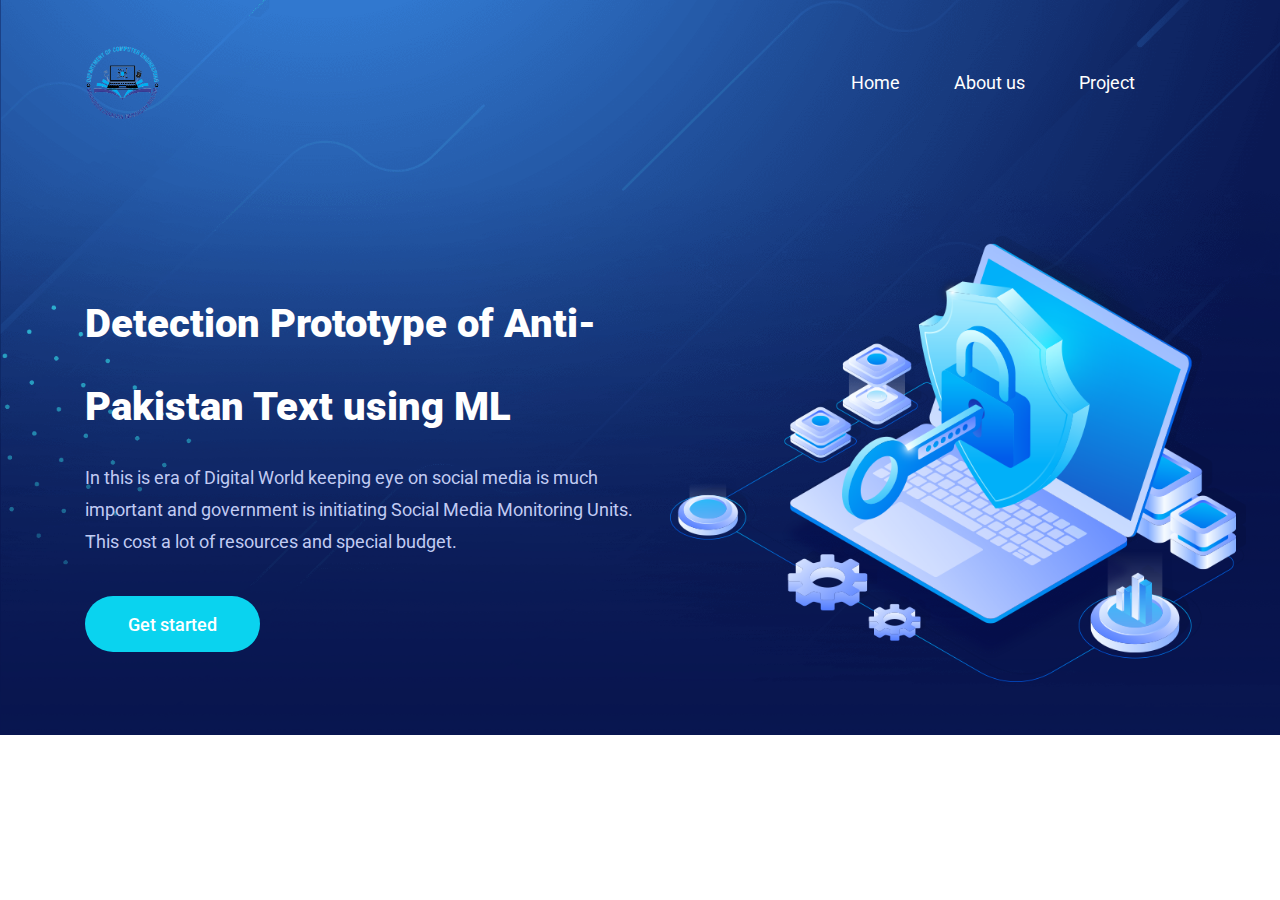
<file: FYP/Detection Prototype of Anti-Pakistan Text using ML FYP/flask app/templates/index.html>
<!DOCTYPE html>
<html lang="zxx">
   <head>
      <meta name="viewport" content="width=device-width, initial-scale=1">
      <meta http-equiv="Content-Type" content="text/html; charset=utf-8"/>
      <link rel="stylesheet" href="../static/assets/css/animate.css">
      <link rel="stylesheet" href="https://pro.fontawesome.com/releases/v5.10.0/css/all.css" integrity="sha384-AYmEC3Yw5cVb3ZcuHtOA93w35dYTsvhLPVnYs9eStHfGJvOvKxVfELGroGkvsg+p" crossorigin="anonymous"/>
      <link rel="stylesheet" href="../static/assets/bootstarp/bootstrap.min.css">
      <link rel="stylesheet" href="../static/assets/css/super-classes.css">
      <link rel="stylesheet" href="../static/assets/css/style.css">
      <link rel="stylesheet" href="../static/assets/css/mobile.css">
      <title>FYP | Home</title>
   </head>
   <body>
      <!---header-and-banner-section-->
      <div class="header-and-banner-con w-100">
         <div class="header-and-banner-inner-con overlay-content">
            <header>
               <!--navbar-start-->
               <div class="container">
                  <div class="header-con">
                     <nav class="navbar navbar-expand-lg navbar-light p-0">
                        <a class="navbar-brand p-0" href="index.html">
                        <img src="../static/assets/image/logo-img.png" height="75px" width="75px" alt="logo-img" class="img-fluid">
                        </a>
                        <button class="navbar-toggler p-0 collapsed" type="button" data-toggle="collapse" data-target="#navbarSupportedContent" aria-controls="navbarSupportedContent" aria-expanded="false" aria-label="Toggle navigation">
                        <span class="navbar-toggler-icon"></span>
                        <span class="navbar-toggler-icon"></span>
                        <span class="navbar-toggler-icon"></span>
                        </button>
                        <div class="collapse navbar-collapse justify-content-end" id="navbarSupportedContent">
                           <ul class="navbar-nav">
                              <li class="nav-item active">
                                 <a class="nav-link text-white p-0" href="/">Home<span class="sr-only">(current)</span></a>
                              </li>
                              <li class="nav-item">
                                 <a class="nav-link text-white p-0" href="/about">About us</a>
                              </li>
                              <li class="nav-item">
                                 <a class="nav-link text-white p-0" href="/svm"> Project </a>
                              </li>
                           </ul>
                        </div>
                     </nav>
                  </div>
               </div>
               <!--navbar-end-->
            </header>
            <section class="banner-main-con">
               <div class="container">
                  <!--banner-start-->
                  <div class="banner-con">
                     <div class="row">
                        <div class="col-lg-7 col-md-7 col-sm-12 d-flex justify-content-center flex-column banner-main-left-con">
                           <div class="banner-left-con wow slideInLeft">
                              <div class="banner-heading">
                                 <h1 style="font-size: 40px;">Detection Prototype of
                                     Anti-Pakistan Text using ML
                                 </h1>
                              </div>
                              <div class="banner-content">
                                 <p class="col-lg-11 pl-0 pr-0">In this is era of Digital World keeping eye on social media is much important and government is initiating Social Media Monitoring Units. This cost a lot of resources and special budget.
                                 </p>
                              </div>
                              <div class="banner-btn">
                                 <a href="/svm" class="contact-btn">Get started</a>
                              </div>
                           </div>
                        </div>
                        <div class="col-lg-5 col-md-5 col-sm-12">
                           <div class="banner-right-con wow slideInRight">
                              <figure  class="mb-0">
                                 <img src="../static/assets/image/banner-right-img.png" alt="banner-right-img">
                              </figure>
                           </div>
                        </div>
                     </div>
                  </div>
                  <!--banner-end-->
               </div>
            </section>
         </div>
      </div>


      <!-- weight-footer-section -->
      <script src="../static/assets/js/wow.js"></script>
      <script>
         new WOW().init();
      </script>
      <script src="../static/assets/js/jquery-3.6.0.min.js"> </script>
      <script src="../static/assets/js/popper.min.js"> </script>
      <script src="../static/assets/js/bootstrap.min.js"> </script>
      <script src="../static/assets/js/custom-script.js"> </script>
   </body>
</html>
</file>
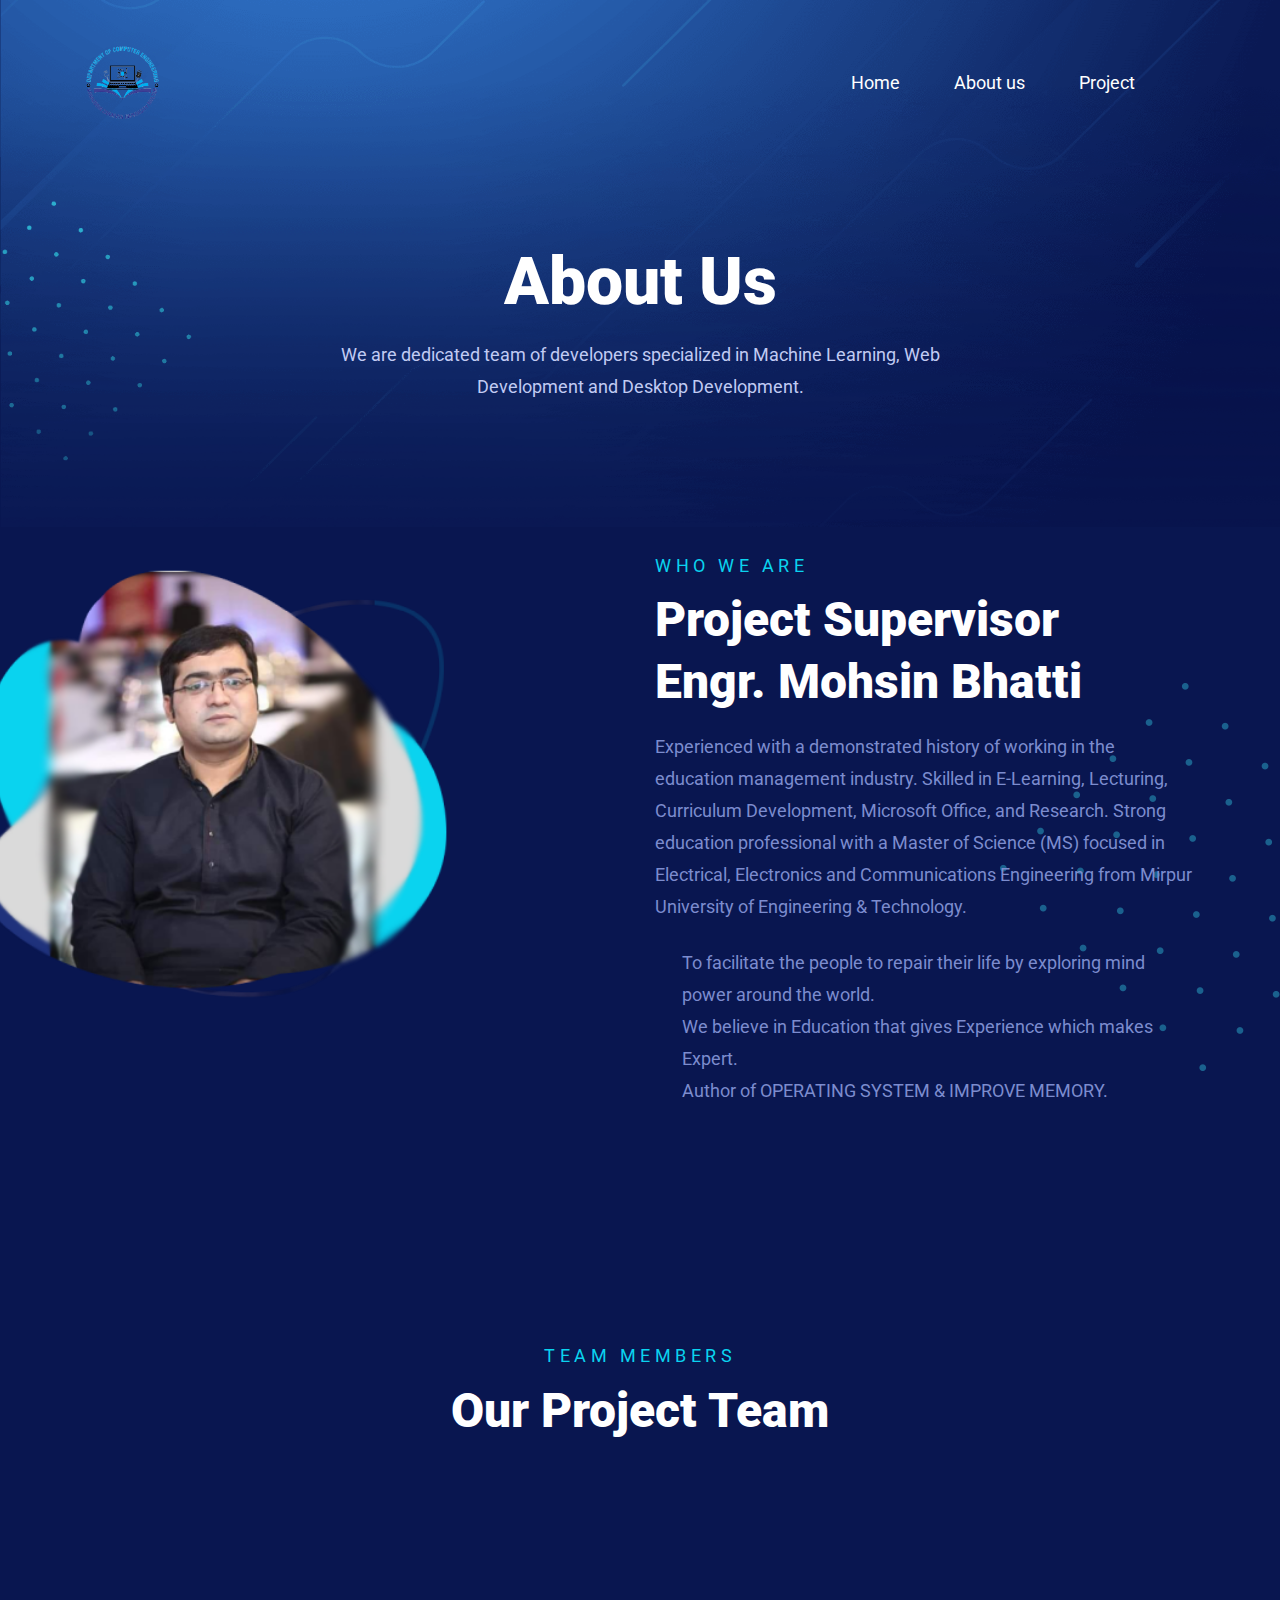
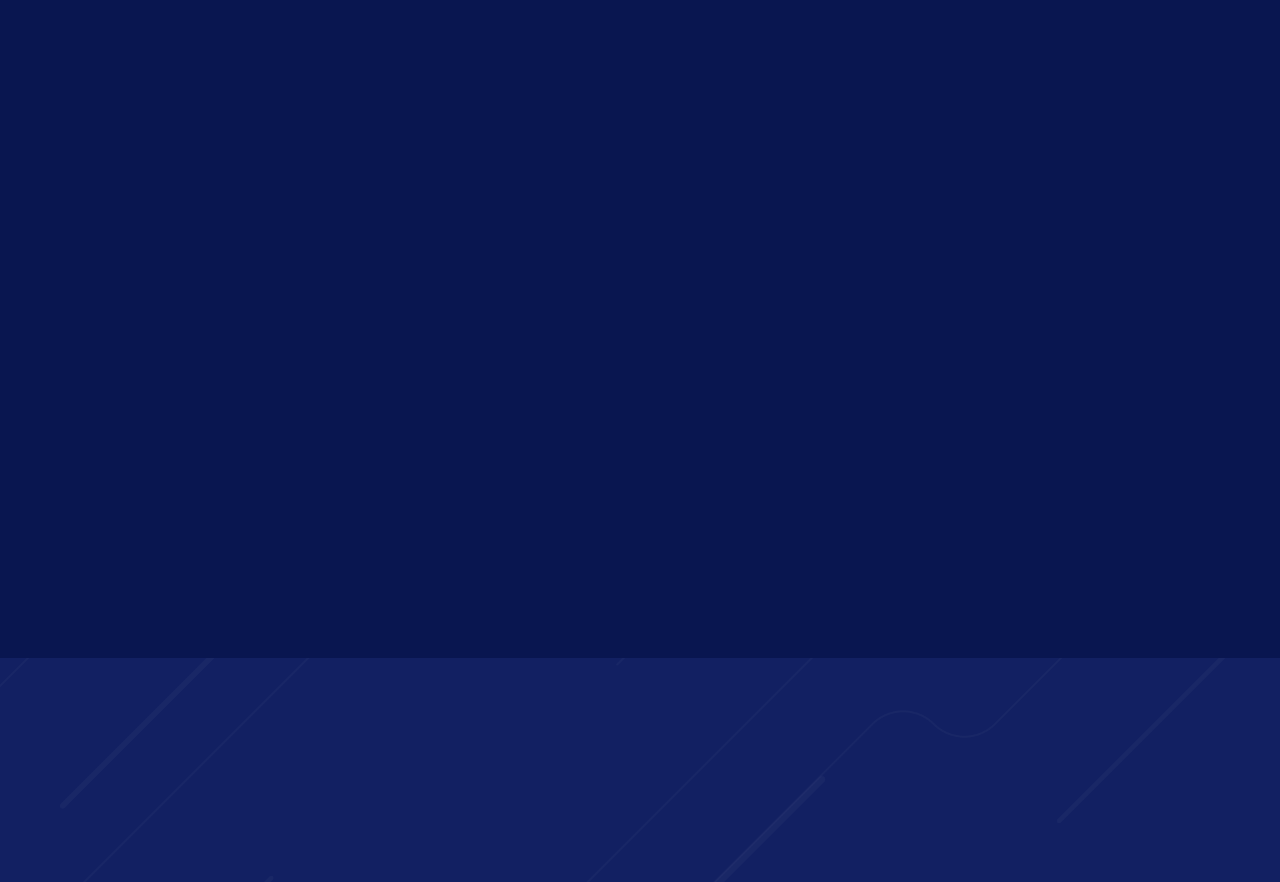
<file: FYP/Detection Prototype of Anti-Pakistan Text using ML FYP/flask app/templates/about.html>
<!DOCTYPE html>
<html lang="zxx">
   <head>
      <meta name="viewport" content="width=device-width, initial-scale=1">
      <meta http-equiv="Content-Type" content="text/html; charset=utf-8"/>
      <link rel="stylesheet" href="../static/assets/css/animate.css">
      <link rel="stylesheet" href="https://pro.fontawesome.com/releases/v5.10.0/css/all.css" integrity="sha384-AYmEC3Yw5cVb3ZcuHtOA93w35dYTsvhLPVnYs9eStHfGJvOvKxVfELGroGkvsg+p" crossorigin="anonymous"/>
      <link rel="stylesheet" href="../static/assets/bootstarp/bootstrap.min.css">
      <link rel="stylesheet" href="../static/assets/css/super-classes.css">
      <link rel="stylesheet" href="../static/assets/css/style.css">
      <link rel="stylesheet" href="../static/assets/css/mobile.css">
      <title>cyber chip | About-us</title>
   </head>
   <body>
      <!---header-and-banner-section-->
      <div class="header-and-banner-con w-100">
         <div class="header-and-banner-inner-con overlay-content">
            <!--navbar-start-->
            <header>
               <div class="container">
                  <div class="header-con">
                     <nav class="navbar navbar-expand-lg navbar-light p-0">
                        <a class="navbar-brand p-0" href="index.html">
                        <img src="../static/assets/image/logo-img.png" width="75px" height="75px" alt="logo-img" class="img-fluid">
                        </a>
                        <button class="navbar-toggler p-0 collapsed" type="button" data-toggle="collapse" data-target="#navbarSupportedContent" aria-controls="navbarSupportedContent" aria-expanded="false" aria-label="Toggle navigation">
                        <span class="navbar-toggler-icon"></span>
                        <span class="navbar-toggler-icon"></span>
                        <span class="navbar-toggler-icon"></span>
                        </button>
                        <div class="collapse navbar-collapse justify-content-end" id="navbarSupportedContent">
                           <ul class="navbar-nav">
                              <li class="nav-item active">
                                 <a class="nav-link text-white p-0" href="/">Home<span class="sr-only">(current)</span></a>
                              </li>
                              <li class="nav-item">
                                 <a class="nav-link text-white p-0" href="/about">About us</a>
                              </li>
                              <li class="nav-item">
                                 <a class="nav-link text-white p-0" href="/svm"> Project </a>
                              </li>
                           </ul>
                        </div>
                     </nav>
                  </div>
               </div>
            </header>
            <!--navbar-end-->
            <!--banner-start-->
            <section class="banner-main-con about-page-main-banner-con">
               <div class="container">
                  <div class="banner-con about-page-banner-con text-center">
                     <div class="row wow slideInLeft">
                        <div class="col-lg-12">
                           <div class="about-page-banner-title">
                              <h1>About Us</h1>
                              <p class="mb-0">We are dedicated team of developers specialized in Machine Learning, Web Development and Desktop Development.
                              </p>
                           </div>
                        </div>
                     </div>
                  </div>
               </div>
            </section>
            <!--banner-end-->
           
         </div>
      </div>
      <!---header-and-banner-section-->
      <!---information-section-->
      <section>
         <div class="informationmain-con dots-left-img information-about-page-con w-100 pt-0">
            <div class="container overlay-content">
               <div class="row">
                  <div class="col-lg-6 col-md-6 col-sm-12 informationmain-left-con wow slideInLeft">
                     <div class="informationmainleft-sec-img">
                        <figure class="mb-0">
                         <a href=" https://mindworkshop.pk" target="_blank">  <img src="../static/assets/image/informationmain-about-page-left-sec-img.png" alt="informationmain-about-page-left-sec-img"></a>
                        </figure>
                     </div>
                  </div>
                  <div class="col-lg-6 col-md-6 col-sm-12 informationmain-right-con wow slideInRight">
                     <div class="informationmain-right-heading">
                        <h5>Who we are</h5>
                        <h2>Project Supervisor<br>
                            Engr. Mohsin Bhatti
                        </h2>
                     </div>
                     <div class="informationmain-right-content">
                        <p>Experienced with a demonstrated history of working in the education management industry. Skilled in E-Learning, Lecturing, Curriculum Development, Microsoft Office, and Research.
                            Strong education professional with a Master of Science (MS) focused in Electrical, Electronics and Communications Engineering from Mirpur University of Engineering & Technology.
                        </p>
                        <ul class="mb-0 list">
                           <li><i class="fas fa-check-circle"></i>To facilitate the people to repair their life by exploring mind power around the world.</li>
                           <li><i class="fas fa-check-circle"></i>We believe in Education that gives Experience which makes Expert.</li>
                           <li><i class="fas fa-check-circle"></i>Author of OPERATING SYSTEM & IMPROVE MEMORY.</li>
                        </ul>
                     </div>
                  </div>
               </div>
            </div>
         </div>
      </section>
      <!---information-section-->

      <!-- blog-post-section -->
      <section>
         <div class="blog-post-con about-page-blog-post-con">
         
               <div class="blog-post-heading text-center">
                  <h5>Team Members</h5>
                  <h2>Our Project Team</h2>
               </div>
               <div class="row text-lg-left text-md-left text-center">
                  <div class="col-lg-4 col-md-4 col-12 mb-lg-0 mb-md-0  mb-4 wow fadeInDown">
                     <div class="blog-post-item about-page-blog-post-item">
                        <div class="blog-post-item-img">
                           <a href="team-detail.html">
                              <figure class="mb-0">
                                 <img src="../static/assets/image/about-page-post-img1.jpg" alt="about-page-post-img" class="img-fluid">
                              </figure>
                           </a>
                        </div>
                        <div class="blog-post-item-title text-left">
                           <a href="team-detail.html">
                              <h4 class="mb-3">Muhammad Ahsan</h4>
                              <h6 >ML Developer</h6>
                           </a>
                           <ul class="list-unstyled mb-0">
                              <li class="d-inline-block"><a href="https://www.facebook.com/"><i class="fab fa-facebook-f text-white"></i></a></li>
                              <li class="d-inline-block"><a href="https://twitter.com/?lang=en"><i class="fab fa-twitter text-white"></i></a></li>
                              <li class="d-inline-block"><a href="https://www.instagram.com/"><i class="fab fa-instagram text-white"></i></a></li>
                           </ul>
                        </div>
                     </div>
                  </div>
                  <div class="col-lg-4 col-md-4 col-12 mb-lg-0 mb-md-0  mb-4 wow fadeInDown">
                     <div class="blog-post-item about-page-blog-post-item">
                        <div class="blog-post-item-img">
                           <a href="team-detail.html">
                              <figure class="mb-0">
                               <a href="https://www.linkedin.com/in/abubakar-nazir-1503a6172/" target="_blank"> <img src="../static/assets/image/about-page-post-img2.jpeg" alt="about-page-post-img" class="img-fluid"></a>
                              </figure>
                           </a>
                        </div>
                        <div class="blog-post-item-title text-left">
                           <a href="team-detail.html">
                              <h4 class="mb-3">Hafiz M Abubakar Nazir</h4>
                              <h6>Web Developer</h6>
                           </a>
                           <ul class="list-unstyled mb-0">
                              <li class="d-inline-block"><a href="https://www.facebook.com/"><i class="fab fa-facebook-f text-white"></i></a></li>
                              <li class="d-inline-block"><a href="https://twitter.com/?lang=en"><i class="fab fa-twitter text-white"></i></a></li>
                              <li class="d-inline-block"><a href="https://www.instagram.com/"><i class="fab fa-instagram text-white"></i></a></li>
                           </ul>
                        </div>
                     </div>
                  </div>
                  <div class="col-lg-4 col-md-4 col-12 wow fadeInDown">
                     <div class="blog-post-item about-page-blog-post-item">
                        <div class="blog-post-item-img">
                           <a href="team-detail.html">
                              <figure class="mb-0">
                                 <img src="../static/assets/image/about-page-post-img3.jpeg" alt="about-page-post-img" class="img-fluid">
                              </figure>
                           </a>
                        </div>
                        <div class="blog-post-item-title text-left">
                           <a href="team-detail.html">
                              <h4 class="mb-3">Afaq Iqbal</h4>
                              <h6>Desktop Developer</h6>
                           </a>
                           <ul class="list-unstyled mb-0">
                              <li class="d-inline-block"><a href="https://www.facebook.com/"><i class="fab fa-facebook-f text-white"></i></a></li>
                              <li class="d-inline-block"><a href="https://twitter.com/?lang=en"><i class="fab fa-twitter text-white"></i></a></li>
                              <li class="d-inline-block"><a href="https://www.instagram.com/"><i class="fab fa-instagram text-white"></i></a></li>
                           </ul>
                        </div>
                     </div>
                  </div>
               </div>
            </div>
         </div>
      </section>
      <!-- blog-post-section -->
      <!-- weight-footer-section -->
      <section>
         <div class="weight-footer-main-con bg-overly-img">
            <div class="container overlay-content">
               <div class="weight-footer-item-con">
               </div>
         </div>
      </section>
      <!-- weight-footer-section -->
      <script src="../static/assets/js/wow.js"></script>
      <script>
         new WOW().init();
      </script>
      <script src="../static/assets/js/jquery-3.6.0.min.js"> </script>
      <script src="../static/assets/js/popper.min.js"> </script>
      <script src="../static/assets/js/bootstrap.min.js"> </script>
      <script src="../static/assets/js/custom-script.js"> </script>
   </body>
</html>
</file>
<file: FYP/Detection Prototype of Anti-Pakistan Text using ML FYP/flask app/static/assets/css/super-classes.css>
h1{
    font-size: 66px;
    color: var(--primary--color);
    line-height: 83px;
    font-weight: 900;
}
p{
    font-size: 18px;
    line-height: 32px;
    color: var(--text-color);
}
h2{
    font-size: 48px;
    line-height: 48px;
    font-weight: 900;
    color: var(--primary--color);
}
h5{
    font-size: 18px;
    line-height: 18px;
    color: var(--accent);
    text-transform: uppercase;
    font-weight: normal;
    margin-bottom: 24px;
    letter-spacing: 4.5px;
}
.contact-btn{
    padding: 15px 43px 14px 43px;
    background-color: var(--accent);
    font-size: 18px;
    font-weight: 500;
    border-radius: 29px;
    color: var(--primary--color);
    display: inline-block;
}
.contact-btn:hover{
    background:none;
    color: var(--primary--color);
    box-shadow: 0 0 0 1px inset var(--accent);
}
.overlay-content{
    position: relative;
    z-index: 1;
}
.dots-left-img, .dots-right-img {
    position: relative;
}
.dots-left-img::after{
    content: "";
    background: url(../image/dots-img.png) no-repeat center right;
    position: absolute;
    width: 100%;
    height: 100%;
    top: 0;
    right: 0;
}
.dots-right-img::before {
    content: "";
    background: url(../image/service-dots-img.png) no-repeat left center;
    width: 100%;
    height: 100%;
    position: absolute;
    top: 0;
    left: 0;
}
.bg-overly-img{
    position: relative;
}
.bg-overly-img:after{
    content: "";
    background:url(../image/overly-img.png) no-repeat center;
    background-size: cover;
    position: absolute;
    width: 100%;
    height: 100%;
    top: 0;
}
.list li i{
    position: absolute;
    left: -28px;
    color: var(--secondary--color);
    top: 7px;
}
</file>
<file: FYP/Detection Prototype of Anti-Pakistan Text using ML FYP/flask app/static/assets/css/style.css>
/*------------------------------------------------------------------
[Master Stylesheet]

Project:    cyber jet
first change:    05/01/2022
-------------------------------------------------------------------*/
/*------------------------------------------------------------------
[Table of contents]

1. Body
2. Header / #header
3. Navigation / #navbar
4. banner section / #banner
5. slider section / #slider
6. information section / #information
7. Effective section / #Effective 
8. Cyber Security section/ #Cyber Security
9. service section / #service
10. Pricing section / #Pricing
11. blog section / #blog
12. get start section / #get start
13. tabs section  / #tabs-section
14. Pricing page css / #Pricing page
15. contact page css / #contact page
16. team page css / #team page css
17. form section / #form
18. weight footer section / #weight footer
19. footer section / #footer
-------------------------------------------------------------------*/
/*------------------------------------------------------------------
# [Color codes]

# primary color: #ffffff
# secondary color: ##0ad3ef
# text color: #7c8cce
# accent: #0ad3ef
# blue color:#091650
# light blue color :#122062
# */
/*------------------------------------------------------------------
[Typography]

Body copy:     'Roboto', sans-serif;

-------------------------------------------------------------------*/
@import url('https://fonts.googleapis.com/css2?family=Roboto:wght@400;500;700&display=swap');
@import url('https://fonts.googleapis.com/css2?family=Oswald:wght@500&family=Roboto&display=swap');
@import url('https://fonts.googleapis.com/css2?family=Barlow&family=Oswald:wght@500&family=Roboto&display=swap');
body{
    font-family: 'Roboto', sans-serif;
}
*{
    margin: 0;
    padding: 0;
    box-sizing: border-box;
}
:root{
    --primary--color: #ffffff;
    --secondary--color:#0ad3ef;
    --text-color:#7c8cce;
    --accent:#0ad3ef;
    --blue-color:#091650;
    --light-blue-color:#122062;
  }
/*header-and-banner-sectrion*/
/*navbar-start*/
.nav-item{
    padding: 0 27px;
}
.nav-link{
    font-size: 18px;
    font-weight: 400;
}
.nav-link:hover{
    color: var(--accent) !important;
}
.header-con .form-inline a{
    text-decoration: none;
}
.nav-item:last-child{
    margin-right: 33px;
}
/*navbar-start*/
.header-and-banner-con{
    background-color: var(--blue-color);
    position: relative;
}
.header-and-banner-con::after{
    content: "";
    background: url(../image/banner-overlay-img.png) no-repeat center;
    background-size: cover;
    width: 100%;
    height: 100%;
    position:absolute;
    top: 0;
}
.header-and-banner-con{
    padding-top: 45px;
}
/*banner-section-start*/
.banner-heading h1 {
    margin-bottom: 14px;
}
.banner-right-con{
    position: relative;
    right: 18%;
    top: -8px;
}
.contact-banner-btn:hover{
    box-shadow: 0 0 0 1px inset #2152a1 !important;
}
.banner-content P{
    color: #c1cbf3;
}
.banner-main-con{
    padding-top: 124px;
    padding-bottom: 45px;
    overflow: hidden;
}
.banner-heading h1{
    margin-bottom: 14px;
}
.banner-content p{
    margin-bottom: 38px;
    margin-right: 36px;
}
.banner-btn a{
    text-decoration: none;
}
.contact-banner-btn{
    background: #2152a1;
    margin-left: 12px;
}
.header-con .contact-btn{
    text-decoration: none;
}

/*banner-section-end*/
/*header-and-banner-sectrion*/
/*slider-section*/
.slider-con{
    background:var(--blue-color);
    padding-top: 70px;
    padding-bottom: 93px;
    overflow: hidden;
}
.partner-box{
    background: #16256d;
    padding: 28px 0;
    width: 100%;
    border-radius: 15px;
}
.slider-heading h2{
    margin-bottom: 40px;
}
.partner-box:hover{
    background:var(--accent);
}
.partner-box:hover figure img{
    filter:  brightness(0) invert(1);
    transition: transform 0.5s  ease-in-out;
}
/*slider-section*/
/*information-main-section*/
.informationmain-con{
    background: var(--blue-color);
    padding-top:90px;
    padding-bottom:120px;
    position: relative;
    overflow: hidden;
}
.informationmain-right-con{
    padding-top: 30px;
}
.informationmainleft-sec-img img{
    margin-left: -115px;
}
.informationmain-right-heading h2{
    line-height: 62px;
    margin-bottom: 18px;
}
.informationmain-right-heading h5{
    margin-bottom: 14px;
}
.informationmain-right-content p{
    margin-bottom: 24px;
}
.informationmain-right-content ul li{
    position: relative;
    list-style: none;
    margin-left: 27px;
    font-size: 18px;
    line-height: 32px;
    color: var(--text-color);
}
/*information-main-section*/
/*Effective-section*/
.Effective-con{
    background:#122062 ;
    padding: 120px 0;
    overflow: hidden;
}
.Effective-sec-heading h2{
    padding: 0 100px 0 90px;
    line-height: 56px;
    margin-bottom: 36px;
}
.Effective-sec-item{
    background: #16256e;
    padding:45px 30px 32px 30px;
    border-radius: 15px;
    border: 1px solid transparent;
}
.Effective-sec-item img{
    transition: transform 0.5s  ease-in-out;
}
.Cyber-Security-left-card-con img{
    transition: transform 0.5s  ease-in-out;
}
.Pricing-box-con img{
    transition: transform 0.5s  ease-in-out;
}
.tab-sec-img img{
    transition: transform 0.5s  ease-in-out;
}
#tsum-tabs [id^="tab"] + label img{
    transition: transform 0.5s  ease-in-out;
}
.Effective-sec-item:hover figure img,
.Cyber-Security-left-card-con:hover figure img,
.partner-box:hover figure img,
.Pricing-box-con:hover figure img,
.tab-sec-img img:hover,
#tsum-tabs [id^="tab"]:hover + label img
{
    transform: translateY(-10px);
}
.Effective-sec-item-img figure,
#tsum-tabs label img{
    margin-bottom: 11px;
}
.Effective-sec-item:hover{
    border-color: var(--accent);
}
.Effective-sec-heading h5{
    margin-bottom: 18px;
}
.Effective-sec-item-title h4,
.Effective-sec-item-title span{
    font-size: 19px;
    line-height: 28px;
    color: var(--primary--color);
    padding: 14px 70px 11px 0;
    letter-spacing: 0.5px;
}
.Effective-sec-item-title p{
    line-height: 26px;
}
.Effective-link a{
    text-decoration: none;
    margin-top: 50px;
}
/*Effective-section*/
/*Cyber-Security-section*/
.Cyber-Security-con{
    background: #122062;
    padding: 120px 0;
    overflow: hidden;
}
.Cyber-Security-left-card-con{
    background: #16256e;
    padding: 38px 0 38px 0;
    border-radius: 15px;
    border: 1px solid transparent;
}
.Cyber-Security-left-card-con:hover{
    border-color: var(--accent);
}
.Cyber-Security-left-card-title p{
    line-height: 26px;
}
.Cyber-Security-left-card-title h3{
    font-size: 36px;
    line-height: 28px;
    color: var(--primary--color);
    margin-bottom: 14px;
    font-family: 'Oswald', sans-serif;
}
.Cyber-Security-left-card-img figure{
    margin-bottom: 26px;
}
.Cyber-Security-left-main-con{
    margin-bottom: 28px;
}
/*Cyber-Security-section*/
/*Cyber-Security-right-heading*/
.Cyber-Security-right-heading-con{
    padding-top: 40px;
    padding-left: 8px;
}
.Cyber-Security-right-heading-con h5{
    margin-bottom: 16px;
}
.Cyber-Security-right-heading-con h2{
    line-height: 62px;
    margin-bottom: 18px;
}
.Cyber-Security-right-heading-con p{
    margin-bottom: 40px;
}
.Cyber-Security-right-heading-con a{
    text-decoration: none;
}
/*Cyber-Security-right-heading*/
/*service-main-con*/
.service-main-con {
    position: relative;
    overflow: hidden;
}
.service-main-left-top-con{
    padding-right: 20px;
}
.service-main-left-top-con{
    background: var(--blue-color);
}
.service-main-left-con{
    padding: 120px 0;
}
.service-skill-sttaf-con{
    margin-top: 40px;
}
.service-main-right-con{
    background: url(../image/service-right-bg-img.png) no-repeat center right;
    background-size: cover;
    height: 100%;
}
.service-main-left-con h2{
    line-height: 60px;
    margin-bottom: 20px;
}
.service-main-left-con h5{
    margin-bottom: 16px;
}
.service-main-left-con p{
    margin-bottom: 14px;
}
.service-box-content{
     position: absolute;
    z-index: 1;
    right: 0;
    bottom: 0; 
    background: var(--accent);
    padding: 47px 43px 48px 42px;
    width: 25%;
    border-top-left-radius: 15px;
    color: var(--primary--color);
}
.service-left-con h2{
    line-height: 60px;
    margin-bottom: 20px;
}
.service-box-content figure{
    margin-bottom: 22px;
}
.service-box-content h6{
    font-size: 20px;
    line-height: 20px;
    margin-bottom: 10px;
}
.service-box-content p{
    line-height: 26px;
    color: var(--primary--color);
    margin-bottom: 18px;
}
.service-box-content a{
    text-decoration: none;
    font-size: 18.5px;
    line-height: 18px;
    color: var(--primary--color);
}
.service-box-content a .fas{
    font-size: 14px;
}
.service-left-con h5{
    font-size: 18.5px;
    margin-bottom: 17px;
}
.service-left-con p:nth-child(3){
    margin-bottom: 12px;
}
.service-left-con p:last-child{
    padding-right: 22px;
    margin-bottom: 40px;
}
.service-skill-sttaf-item-title{
    width: 128px;
    height: 128px;
}
.service-skill-sttaf-item-con{
    color: var(--primary--color);
}
.service-skill-sttaf-item-title h4{
    font-size: 36px;
    font-family: 'Oswald', sans-serif;
}
.service-skill-sttaf-item-heading h3{
    font-size: 20px;
    font-weight: 900;
    margin-top: 26px;
}
.service-box-content a:hover{
    color:var(--light-blue-color);
}
.circle-wrap {
    width: 128px;
    height: 128px;
      border:2px solid #26388a;
      border-radius: 50%;
  }

  .circle-wrap .circle .mask,
  .circle-wrap .circle .fill {
      width: 128px;
      height: 128px;
      position: absolute;
      border-radius: 50%;
      top: 0;
  }

  .circle-wrap .circle .mask {
      clip: rect(0px, 150px, 150px, 74px);
  }

  .circle-wrap .circle .mask .fill {
      clip: rect(0px, 75px, 150px, 0px);
      border:2px solid #09d2ee;
  }

  .circle-wrap.firstPercentage .circle .mask.full,
  .circle-wrap.firstPercentage .circle .fill {
      animation: firstPercentage ease-in-out 4s forwards;
  }

  .circle-wrap.secondPercentage .circle .mask.full,
  .circle-wrap.secondPercentage .circle .fill {
      animation: secondPercentage ease-in-out 4s forwards;
  }

  .circle-wrap.thirdPercentage .circle .mask.full,
  .circle-wrap.thirdPercentage .circle .fill {
      animation: thirdPercentage ease-in-out 4s forwards;
  }
  @keyframes firstPercentage {
      0% {
          transform: rotate(0deg);
      }
      100% {
          transform: rotate(160deg);
      }
  }

  @keyframes secondPercentage {
      0% {
          transform: rotate(0deg);
      }
      100% {
          transform: rotate(140deg);
      }
  }

  @keyframes thirdPercentage {
      0% {
          transform: rotate(0deg);
      }
      100% {
          transform: rotate(130deg);
      }
  }

  @keyframes fadeIn {
      0% {
          opacity: 0;
      }
      100% {
          opacity: 1;
      }
  }
.static-txt{
    font-size: 22px;
    top: -5px;
    right: -8px;
    line-height: 22px;
}
.static-txt2{
    font-size: 36px;
    line-height: 28px;
    font-family: 'Oswald', sans-serif;
}
/*service-main-con*/
/*Pricing-con*/
.Pricing-con{
    background:var(--blue-color);
    padding: 120px 0;
    position: relative;
    overflow: hidden;
}
.Pricing-box-con{
    background: #16256e;
    border-radius: 15px;
    padding: 52px 45px 60px 45px;
    border: 1px solid transparent;
}
.Pricing-box-con:hover{
    border-color: var(--accent);
}
.Pricing-title h2{
    margin-bottom: 40px;
}
.Pricing-box-link a{
    padding: 12px 33px 10px 33px;
    text-decoration: none;
}
.Pricing-box-heading h4{
    font-size: 20px;
    line-height: 20px;
    margin-bottom: 20px;
    color: var(--primary--color);
}
.Pricing-box-heading h2{
    margin-bottom: 12px;
    color: var(--accent);
    font-family: 'Oswald', sans-serif;
}
.Pricing-box-img figure{
    margin-bottom: 38px;
    margin-left: 10px;
}
.Pricing-box-heading p{
    margin-bottom: 19px;
    font-size: 16px;
    line-height: 26px;
}
.Pricing-box-list ul{
    margin-bottom: 26px;
}
.Pricing-box-list ul li{
    font-size: 18px;
    line-height: 34px;
    color: #7c8cce;
    position: relative;
    margin-left: 30px;
}
/*Pricing-con*/
/*blog-post-con*/
.blog-post-con{
    background: var(--blue-color);
    padding-bottom: 174px;
    overflow: hidden;
}
.blog-post-heading h5{
    margin-bottom: 22px;
}
.blog-post-heading h2{
    margin-bottom: 39px;
}
.blog-post-item-title a{
    text-decoration: none;
}
.blog-post-item-title a h4{
    font-size: 28px;
    line-height: 39px;
    color: var(--primary--color);
    padding-right: 94px;
}
.blog-post-item-title h6{
    font-size: 16px;
    line-height: 26px;
    color: #c4c3c3;
    margin-bottom: 11px;
}
.blog-post-item-title-link{
    font-size: 18px;
    color: var(--primary--color);
}
.blog-post-item-title-link:hover{
    color: var(--accent);
}
.blog-post-item-img{
    position: relative;
}
.blog-post-item-title{
    position: absolute;
    bottom: 35px;
    left: 44px;
}
.blog-post-item-title-link i{
    font-size: 14px;
}
.blog-post-item-img a figure img {
    transition: all .4s ease;
}
.blog-post-item{
    overflow: hidden;
    border-radius: 8px;
}
.blog-post-item .blog-post-item-img a figure img:hover {
    transform: scale(1.05) rotate(2deg);
}
/*blog-post-con*/
/*get-start-con*/
.get-start-con{
    background: #122062;
    padding: 120px 0;
}
.get-start-title h1{
    padding: 0 150px;
    margin-bottom: 30px;
}
.get-start-link a{
    text-decoration: none;
    padding: 15px 50px 14px 50px;
}
/*get-start-con*/
/*form-main-con*/
.form-main-con{
    background: var(--blue-color);
    padding: 120px 0;
    overflow: hidden;
}
.form-title-con h2{
    margin-bottom: 44px;
}
.form-inner-con input,
.form-inner-con textarea{
   width: 100%;
    border: 1px solid #1f327c;
    background: transparent;
    padding: 10px 24px 10px 22px;
    border-radius: 6px;
    font-size: 16px;
    line-height: 36px;
    color: var(--primary--color);
}
.form-inner-con input:hover,
.form-inner-con textarea:hover{
    border-color: var(--accent);
}
.form-inner-con input:focus,
.form-inner-con textarea{
    outline: none;
    background: none;
}
.form-inner-con input::placeholder,
.form-inner-con textarea::placeholder{
    font-size: 16px;
    color: #7c8cce;
}
.form-inner-con textarea{
    margin:30px 0 44px 0;
    height: 140px;
    resize: none;
}
.form-inner-con button{
    padding: 15px 56px 14px 57px;
    border: none;
    cursor: pointer;
}
.Map-main-con{
    overflow: hidden;
}
/*form-main-con*/
/*weight-footer-main-con*/
.weight-footer-main-con{
    background: #122062;
    overflow: hidden;
}
.weight-footer-item-con{
    padding: 112px 0;
}
.weight-footer-item-img figure{
    margin-bottom: 24px;
}
.weight-footer-item-title h3{
    font-size: 20px;
    line-height: 28px;
    color: var(--primary--color);
    margin-bottom: 18px;
}
.weight-footer-item-form-input input{
    width: 88%;
    background: transparent;
    border: none;
    font-size: 16px;
    line-height: 36px;
    color: var(--primary--color);
}
.weight-footer-item-form-input input:focus{
    outline: none;
}
.weight-footer-item-form-input input::placeholder{
    font-size: 16px;
    color: #7c8cce;
}
.weight-footer-item-form-input{
    border: 1px solid #1f327c;
    border-radius: 6px;
    padding: 10px 16px 10px 22px;
    margin-bottom: 18px;
}
.weight-footer-item-form-input button{
    background: transparent;
}
.weight-footer-item-form-input button:focus{
    outline: none;
}
.weight-footer-item-form-input:hover{
    border-color: var(--accent);
}
.weight-footer-item-link a{
    text-decoration: none;
}
.weight-footer-item-link ul li,
.weight-footer-item-content p{
    line-height: 30px;
    margin-bottom: 10px;
    font-size: 16px;
    color: var(--text-color);
}
.weight-footer-item-link ul li a{
    color: var(--text-color);
}
.weight-footer-item-content p{
    padding-right: 24px;
    margin-bottom: 7px;
}
.social-icon-list li{
    margin-top: 10px;
    margin-right:20px;
}
.weight-footer-item-content a i{
    font-size: 13px;
    color: var(--primary--color);
}
.checkbox-details,
.footer-con p{
    font-size: 14px;
    color: var(--text-color);
}
.footer-con{
    border-top: 1px solid #2a3772;
}
.footer-con p{
    margin: 19px 0;
}
.weight-footer-item-link a p:hover,
.weight-footer-item-content a i:hover{
    color: var(--accent);
}
.weight-footer-item-link{
    display: inline-block;
}
.form-group input {
    display: none;
  }  
  .form-group label {
    position: relative;
  }  
  .form-group label:before {
    content:'';
    -webkit-appearance: none;
    background-color: transparent;
    border: 2px solid var(--accent);
    box-shadow: 0 1px 2px rgba(0, 0, 0, 0.05), inset 0px -15px 10px -12px rgba(0, 0, 0, 0.05);
    padding: 8px;
    display: inline-block;
    position: relative;
    vertical-align: middle;
    cursor: pointer;
    margin-right: 10px;
    border-radius: 4px;
  }
  .weight-footer-item-form-input button{
      cursor: pointer;
  }
  .form-group input:checked + label:after {
    content: '';
    display: block;
    position: absolute;
    top: 2px;
    left: 7px;
    width: 6px;
    height: 14px;
    border: solid var(--accent);
    border-width: 0 2px 2px 0;
    transform: rotate(45deg);
  }
  .weight-footer-item1{
      margin-top: 7px;
  }
/*weight-footer-main-con*/
/*about-page-css*/
/*about-page-banner*/
.about-page-banner-title h1{
    margin-bottom: 16px;
}
.about-page-banner-title p{
    padding: 0 250px;
    color: #c1cbf3;
}
.about-page-Effective-con{
    background: transparent;
}
.about-page-main-banner-con{
    padding: 120px 0 124px 0;
}
/*about-page-banner*/
/*about-page-Cyber-main-con*/
.about-page-Cyber-main-con{
    padding: 100px 0;
}
.about-page-Cyber-Security-link{
    margin-top: 46px;
}
.about-page-Cyber-Security-link a{
    text-decoration: none;
}
/*about-page-Cyber-main-con*/
/*about-page-blog-post-sectino*/
.about-page-blog-post-con{
    padding-top: 120px;
}
.blog-post-details-sec-title h4{
    color: var(--primary--color);
    font-size: 20px;
    line-height: 28px;
    margin-bottom: 12px;
    margin-top: -5px;
}
.blog-post-details-sec-content p{
    line-height: 28px;
}
.blog-post-details-heading-sec{
    padding-left: 56px;
    padding-right: 8px;
}
.blog-post-details-con{
    padding-bottom: 116px;
}
.about-page-blog-post-item .blog-post-item-title a h4{
    line-height: 26px;
    margin-bottom: 0px !important;
    font-size: 20px;
}
.about-page-blog-post-item .blog-post-item-title{
    bottom: 24px;
}
.about-page-blog-post-item .blog-post-item-title a h6{
    font-family: 'Barlow', sans-serif;
    font-size: 18px;
    line-height: 30px;
}
.about-page-blog-post-item .blog-post-item-title a i{
    font-size: 13px;
}
.about-page-blog-post-item .blog-post-item-title a .fa-twitter{
    padding-left: 16px;
        padding-right:12px;
}
.about-page-blog-post-item .blog-post-item-title a i:hover{
    color: var(--accent) !important;
}
.blog-post-item-title a h4:hover,
.blog-post-item-title a h6:hover{
    color: var(--accent) !important;
}
/*about-page-blog-post-sectino*/
/*about-page-css*/
/*service-page-css*/
.service-Effective-tabs-con{
    background: var(--blue-color);
}
.service-box-link{
    color: var(--accent);
    text-decoration: none !important;
    margin-top: 19px;
    display: inline-block;
}
.service-box-link:hover{
    color: var(--primary--color);
}
.service-Effective-con .Effective-sec-item-title h4{
    padding: 12px 0px 7px 0;
}
.service-Effective-con .Effective-sec-item{
    padding: 39px 30px 32px 30px;
}
.service-Effective-con .Effective-sec-item-img figure{
    margin-bottom: 8px;
}
.service-Effective-con-item{
    margin-bottom: 30px;
}
/*service-page-css*/
/*tabs-section*/
#tsum-tabs h1 {
    padding: 50px 0;
    font-weight: 400;
    text-align: center;
  }  
  #tsum-tabs p {
    margin: 0 0 5px;
    padding-right: 58px;
  }
  .tab-description p:last-child{
      padding-right: 75px !important;
      border-left: 2px solid var(--accent);
      padding-left: 15px;
  }
  .tab-sec-img{
      margin-left: -7px;
  }  
  #tsum-tabs section {
    display: none;
    padding: 67px 0 0;
  }  
  #tsum-tabs input {
    display: none;
  }  
  #tsum-tabs label {
    display: inline-block;
    width: 22%;
    text-align: center;
    margin: 0 15px;
  }  
  #tsum-tabs label:before {
    font-family: fontawesome;
    font-weight: normal;
    margin-right: 10px;
  }  
  #tsum-tabs label:hover {
    color: #888;
    cursor: pointer;
  }   
  #tsum-tabs #tab1:checked ~ #content1,
  #tsum-tabs #tab2:checked ~ #content2,
  #tsum-tabs #tab3:checked ~ #content3,
  #tsum-tabs #tab4:checked ~ #content4 {
    display: block;
  }
  #tsum-tabs .Effective-sec-item{
      text-align: center;
      position: relative;
  }
  #tsum-tabs .Effective-sec-item:hover{
      border-color: transparent;
  }
  #tsum-tabs [id^="tab"]:checked + label img{
    filter:  brightness(0) invert(1);
  }
  #tsum-tabs .Effective-sec-item-title h4,
  #tsum-tabs .Effective-sec-item-title span
  {
      padding: 0 39px;
  }

  #tsum-tabs [id^="tab"]:checked + label{
    background: var(--accent);
}
#tsum-tabs [id^="tab"]:checked + label:after{
    content: "";
    display: inline-block;
    width: 0;
    height: 0;
    position: absolute;
    border-style: solid;
    border-width: 10px 15px 0 15px;
    border-color: var(--accent) transparent transparent transparent;
    left: 50%;
    transform: translate(-15px, 97px);
    top: 50%;
  } 

  @media screen and (max-width: 650px) {
    #tsum-tabs label {
      font-size: 0;
    }
    #tsum-tabs label:before {
      margin: 0;
      font-size: 18px;
    }
  }
  
  @media screen and (max-width: 400px) {
    #tsum-tabs label {
      padding: 15px;
    }
  }
  .tabs-content h3{
      font-size: 28px;
      line-height: 32px;
      margin-bottom: 18px;
      color: var(--primary--color);
  }
  /*tabs-section*/
  /*Pricing-page-css*/
  /*Pricing-page-card*/
  .Pricing-page-card{
      background: transparent;
  }
  .Pricing-page-form-con{
      padding-top: 88px;
  }
  /*Pricing-page-card*/
  /*Pricing-page-css*/
/*contact-page-css*/
  .Map-main-inner-con iframe{
    height: 520px;
    filter: brightness( 100% ) contrast( 100% ) saturate( 0% ) blur( 0px ) hue-rotate( 0deg );
  }
  .contact-box-card .Effective-sec-item{
      padding: 52px 40px;

  }
  .contact-form-con{
      background: transparent;
  }
  .contact-box-card .Effective-sec-item .Effective-sec-item-img figure{
      margin-bottom: 35px;
  }
  .contact-box-card .Effective-sec-item .Effective-sec-item-title h4{
      padding-bottom: 14px;
  }
  .contact-box-card .Effective-sec-item .Effective-sec-item-title p{
      line-height: 30px;
  }
  /*contact-page-css*/
/*team-page-css*/
  .team-page-blog{
      background: transparent;
  }
  .Testimonials-item-con{
      background: #16256e;
      padding: 49px 59px 50px 72px;
      border-radius: 15px;
  }
  .Testimonials-section-con{
      background: #122062;
      padding: 120px 0 185px 0;
      overflow: hidden;
  }
  .Testimonials-item-auter-heading h6{
      color: var(--primary--color);
      font-size: 18px;
      line-height: 18px;
      margin-bottom: 5px;
  }
  .Testimonials-item-auter-heading{
      padding-left: 16px;
      display: inline-block;
  }
  .Testimonials-item-content P{
      font-size: 20px; 
      margin-bottom: 28px;    
  }
  .Testimonials-section-heading h2{
      margin-bottom: 39px;
  }
  .Testimonials-item-auter-heading p{
    font-family: 'Barlow', sans-serif;
    font-size: 16px;
    line-height: 20px;
  }
  .Testimonials-item-auter-heading{
      margin-top: 5px;
  }
  .Testimonials-item-content{
      position: relative;
  }
  .Testimonials-item-content::before{
      content: ",,";
      font-size: 64px;
      color: var(--accent);
      position: absolute;
      transform: rotate(180deg);
      top: -12px;
      left: -40px;
  }
  .carousel-indicators li{
      width: 15px;
      height: 15px;
      border-radius: 50%;
      background: #1f327c;
  }
  .carousel-indicators .active{
      background: var(--accent);
  }
  .carousel-indicators{
      bottom: -85px;
  }
  .Team-blog-con{
      margin-bottom: 30px;
  }
  /*team-page-css*/

/*****blog css******/
.single-post01 .post-item-description,
.post-item.border > .post-item-wrap > .post-item-description{
    color: #676767;
}
.single-post01 .post-item-description h2,
.single-post01 .comments .comment .text .name,
.sidebar .widget-title,
.sidebar > h4,
.page-title h1{
    color: #1f1f1f;
}
.color01,.color01 a{
    color: #777;
}
.single-post01 .blockquote {
    border-left: 3px solid #676767;
}
.single-post01 .post-tags a,
.post-next span,
.post-prev span,
.single-post01 .post-navigation .post-next,
.single-post01 .post-navigation .post-prev,
.sidebar .post-thumbnail-content a,
.sidebar .widget-categories ul li a,
.sidebar .nav-tabs .nav-link,
.breadcrumb ol li a,
.breadcrumb ul li a,
.pagination .page-item:not(.disabled).active > .page-link,
.pagination .page-item:not(.disabled):active > .page-link,
.pagination .page-item:not(.disabled):focus > .page-link,
.pagination .page-item:not(.disabled):hover > .page-link,
.pagination .page-item:not(.disabled) > .page-link,
#blog .post-item.border .post-item-wrap .post-item-description a{
    color: #565656;
}
.single-post01 .post-navigation,
.single-post01 .comments .comment,
.pagination .page-item:not(.disabled) > .page-link{
    background-color: #fff;
}
.single-post01 .post-tags a {
    border: 1px solid #c4c4c4;
}
.single-post01 .post-tags a:hover {
    border: 1px solid #2250fc;
}
.single-post01 .comments,.single-post01 .post-navigation {
    border-top: 1px solid #eee;
}
.single-post01 .post-item-description .post-meta {
    border-bottom: 1px solid #f3f3f3;
}
.single-post01 .comment .comment_date {
    color: #888;
}
.single-post01 .text .comment-reply-link,
.respond-comment span,
.single-post01 .comment_number span,
.sidebar .nav-tabs .nav-link.active,
.sidebar .widget-tweeter li a,
.sidebar .widget-twitter li a,
.sidebar .cat-count-span,
.single-post01 .post-item-description .post-meta-date:hover,
.single-post01 .post-item-description .post-meta-date a:hover,
.single-post01 .post-item-description .post-meta-category:hover,
.single-post01 .post-item-description .post-meta-category a:hover, .single-post01 .post-item-description .post-meta-comments:hover, .single-post01 .post-item-description .post-meta-comments a:hover,
.single-post01 .post-tags a:hover,
.post-navigation .post-prev-title:hover span,
.post-navigation .post-next-title:hover span,
.post-navigation .post-prev:hover,
.post-navigation .post-next:hover,
.single-post01 .post-navigation .post-prev:hover,
.single-post01 .post-navigation .post-next:hover,
.post-navigation .post-next:hover span,
.post-navigation .post-prev:hover span,
.sidebar .post-thumbnail-list a:hover,
.sidebar .widget-categories ul li a:hover,
#blog .post-item .post-item-description .post-meta-comments a:hover,
#blog .post-item .post-item-description > h2 > a:hover,
.load-more a:hover,
#blog .post-item.border .post-item-wrap .post-item-description a:hover{
    color: var(--accent);
}
/* .form-group label:not(.error),
#blog .post-item .post-item-description > h2,
#blog .post-item .post-item-description > h2 > a{
    color: #444;
} */
.form-gray-fields .form-control {
    color: #333;
    background-color: rgba(238,238,238,.6);
}
.form-gray-fields .btn:hover,
.widget-newsletter .btn:hover{
    opacity: 0.9;
}
.single-post01 .form-control{
    border: 1px solid #ececec;
}
.sidebar .widget {
    border-bottom: 1px solid #eee;
}
.sidebar .nav-tabs,.sidebar .nav-tabs .nav-link {
    border-bottom: 2px solid #ececec;
}
.sidebar .nav-tabs .nav-link.active {
    background-color: transparent;
    border-bottom: 2px solid var(--accent);
}
.sidebar .post-thumbnail-entry,
.sidebar .widget-categories ul li{
    border-bottom: 1px solid #f3f3f3;
}
.sidebar .post-thumbnail-entry .post-category,
.sidebar .post-thumbnail-entry .post-date {
    color: #aaa;
}
.sidebar .widget-tweeter small,
.sidebar .widget-twitter small {
    color: #999;
}
.sidebar .tags a {
    color: #4c5667;
    border: 2px solid #f3f3f3;
}
.sidebar .tags a.active,
.sidebar .tags a:active,
.sidebar .tags a:focus,
.sidebar .tags a:hover,
.form-gray-fields .btn,
.widget-newsletter .btn{
    border-color: var(--accent);
    background-color:var(--accent);
}
.single-post01 .form-gray-fields .form-control:focus{
    border-color: #66afe9;
    -webkit-box-shadow: inset 0 1px 1px rgba(0,0,0,.075),0 0 8px rgba(102,175,233,.6);
    box-shadow: inset 0 1px 1px rgba(0,0,0,.075),0 0 8px rgba(102,175,233,.6);
}
.post-item.border .post-meta-category,
.load-more a{
    background-color: var(--accent);
}
#loader,#loader:before,
#loader:after{
    border-top-color: #3795d2;
}
#loader-wrapper .loader-section {
    background: #222;
}
#blog .post-item.border .post-meta-category,
.sidebar .tags a.active,
.sidebar .tags a:active,
.sidebar .tags a:focus,
.sidebar .tags a:hover,
.form-gray-fields .btn,
.widget-newsletter .btn,
#blog .post-item.border .post-meta-category a:hover{
    color: #fff;
}
#blog .post-item .post-meta-category,
#blog .post-item .post-meta-comments,
.single-post01 .post-item-description .post-meta-category a,
#blog .post-item.border .post-item-wrap .post-item-description .post-meta-comments a,
#blog .post-item .post-item-description .post-meta-date,
#blog .post-item-description .post-meta-comments a{
    color: #c2c2c2;
}
.pagination .page-item:not(.disabled).active > .page-link, .pagination .page-item:not(.disabled):active > .page-link, .pagination .page-item:not(.disabled):focus > .page-link, .pagination .page-item:not(.disabled):hover > .page-link {
    background-color: #edf1f6;
    border-color: #e4e4e4;
    box-shadow: none;
}
.pagination .page-item:not(.disabled) > .page-link {
    border-color: #ececec;
}
.load-more a:hover{
    box-shadow:0 0 0 2px var(--accent);
}
#blog .post-item .post-item-description > h2,
.post-item-description p,
.comment p
{
    color: #444 !important;
}
.blog-posts{
    padding: 100px 0;
}
/****************/
.team-detail-con{
    background: var(--blue-color);
    padding: 100px 0 100px 0;
}
.team-contanct span:first-child,
.team-contanct span:nth-child(4){
    color: var(--secondary--color);
}
.team-contanct{
    margin-bottom: 20px;
}
.team-social-icon a{

    display: inline-block;
    text-decoration: none;
    
}
.team-social-icon a i{
    font-size: 16px;
    color: var(--primary--color);
    border-radius: 50%;
    width: 28px;
    height: 28px;
    background: var(--accent);
    border: 1px solid transparent;
}

.skills{
    background-color:#ddd;
    width:100%;
    height:8px;
    position:relative;
    margin:62px 0;
    border-radius: 8px;
  }
  .title-bar{
    position:absolute;
    top: 0;
  }
  .skills span {
    float: right;
    margin-top: -24px;
    margin-right: 5px;
    border-radius: 6px;
    color: #fff;
  }  
  .skillbar{
    background-color:var(--accent);
    width:0px;
    height:8px;
    border-radius: 8px;
  }
  .team-professional-con{
    background: #122062;
    padding: 100px 0;
  }
  .team-professional-con h2{
      margin-bottom: 38px;
  }
  .title-bar h5 {
    position: relative;
    top: -24px;
    color: var(--primary--color);
    letter-spacing: normal;
}
.team-professional-con ul li{
    font-size: 18px;
    line-height: 34px;
    color: #7c8cce;
    position: relative;
    margin-left: 30px;
}
.team-blog-post{
    padding-top: 100px;
}
.team-professional-con,
.team-detail-con
{
    overflow: hidden;
}
.team-social-icon a i:hover{
    border-color:var(--accent);
    background: transparent;
}
</file>
<file: FYP/Detection Prototype of Anti-Pakistan Text using ML FYP/flask app/static/assets/css/mobile.css>
@media only screen and (max-width: 1540px){
    .banner-right-con img{
        width: 45vw;
        max-width: 45vw;
    }
    .informationmainleft-sec-img img{
        width: 38vw;
        max-width: 38vw;
    }
    .service-main-left-con{
        margin-left: -128px;
    }
}
@media only screen and (max-width: 1200px){
    .nav-item{
        padding: 0 18px;
    }
    .Pricing-box-list ul li{
        font-size: 14px;
    }
    .team-detail-con{
        padding-top: 0;
    }
    .Pricing-box-con{
        padding: 52px 40px 60px 40px;
    }
    .informationmainleft-sec-img img{
        margin-left: -21px;
    }
    .Effective-sec-item-title h4{
        font-size: 18px;
    }
    #tsum-tabs .Effective-sec-item-title span{
        font-size: 19px;
    }
    .Effective-sec-item{
        padding-right: 16px;
        padding-left: 16px;
    }
    h1{
        font-size: 60px;
    }
    h2{
        font-size: 40px;

    }
    .informationmain-right-content ul li::before{
        left: -230px;
    }
    .contact-box-card .Effective-sec-item{
        padding: 52px 36px;
    }
    .service-main-left-top-con{
        padding-left: 15px;
        padding-right: 15px;
    }
    .service-main-left-con{
        margin-left: 0;
    }
    #tsum-tabs label{
        margin: 0 10px;
    }
     #tsum-tabs .Effective-sec-item-title span{
         padding: 0 20px;
     }
     .service-skill-sttaf-con{
         margin-left: -28px;
     }
     .team-detail-con{
         padding-bottom: 80px;
     }
     .team-professional-con {
        padding: 80px 0;
    }
    .team-professional-con h2 {
        margin-bottom: 28px;
    }
    .blog-posts {
        padding: 80px 0;
    }
}
@media only screen and (max-width: 991px){
    .header-and-banner-con::after{
        background-position-y: -165px;
    }
    .navbar-toggler.collapsed span:nth-child(3){
        transform: rotate(0deg);
    }
    .header-con .contact-btn{
        margin-left: 22px;
    }
    .navbar-toggler.collapsed span:nth-child(2){
        opacity: 1;
    }
    .navbar-toggler.collapsed span:nth-child(1){
        transform: rotate(0deg);
    }
    .navbar-toggler span:nth-child(1){
        transform: rotate(45deg);
        transform-origin: 0% 186%;
    }
    .navbar-toggler span:nth-child(2){
        opacity: 0;
    }
    .navbar-toggler span.navbar-toggler-icon {
        transition: all 0.15s;
    }
    .navbar-toggler span:nth-child(3) {
        transform: rotate(-45deg);
        transform-origin: 24% 2%;
    }
    .navbar-collapse{
        background: var(--light-blue-color);
        padding:8px 0;
        min-width: 35% !important;
        float: right;
        position: absolute;
        right: 0;
        top: 48px;
        z-index: 2;
    }
    .banner-right-con img {
        width: 49vw;
        max-width: 49vw;
    }
    .navbar-brand img{
        height: 48px;
    }
    .banner-main-con,
    .slider-con,
    .Effective-con,
    .informationmain-con,
    .Cyber-Security-con,
    .Pricing-con,
    .form-main-con,
    .get-start-con,
    .Testimonials-section-con,
    .service-main-left-con{
        padding: 70px 0;
    }
    .weight-footer-item-con{
        padding: 50px 0;
    }
    .about-page-blog-post-con{
        padding-top: 70px !important;
    }
    .blog-post-con,
    .blog-post-details-con{
        padding-bottom: 70px !important;
    }
    .navbar-toggler-icon {
        border-bottom: 2px solid var(--primary--color);
        display: block;
        height: 10px;
        background-image: none !important;
    }
   
    .banner-right-con{
        right: 28%;
    }
    .navbar-toggler{
        border:none;
        background: none;
        margin-top: -8px;
    }
    .navbar-toggler:focus{
        outline: none;
    }
    .informationmain-right-content ul{
        display: none;
    }
    .header-con .form-inline a{
        margin-left: 18px;
    }
    .nav-item{
        padding:10px 30px;
    }
    .nav-item:last-child,
    .banner-main-con{
        padding-bottom: 0;
    }
    h1{
        font-size: 40px;
        line-height: 50px;
    }
    p{
        font-size: 16px;
        line-height: 24px;
    }
    .contact-btn{
        padding: 15px 30px;
        font-size: 16px;
        line-height: 16px;
    } 
    .informationmain-con{
        padding-top: 0;
    }
    h5{
        font-size: 14px;
        margin-bottom: 12px;
        line-height: 14px;
    }
    .slider-heading h2{
        margin-bottom: 30px;
    }
    h2{
        font-size: 30px;
        line-height: 40px;
    }
    .informationmainleft-sec-img img{
        margin-left: -32px;
    }
    .informationmain-right-heading h2{
        line-height: 40px;
    }
    .Effective-sec-heading h2,
    .Cyber-Security-right-heading-con h2{
        line-height: 40px;
        margin-bottom: 24px;
    }
    .dots-left-img::after,
    .dots-right-img::before{
        background-size: contain;
        width: 105px;
        top: -180px;
    }
    .informationmain-right-con{
        padding-top: 0;
    }
    .Effective-sec-heading h5{
        margin-bottom: 12px;
    }
    .Effective-sec-item{
        padding: 36px;
    }
    .header-and-banner-con{
        padding-top: 20px;
    }
    .Cyber-Security-right-con{
        order: 1;
    }
    .Cyber-Security-left-con{
        order: 2;
    }
    .Cyber-Security-right-heading-con{
        padding: 0 0 30px 0;
        text-align: center;
    }
    .informationmain-right-content p,
    .service-Effective-con-item{
        margin-bottom: 0;
    }
    .Cyber-Security-right-heading-con h5{
        margin-bottom: 10px;
    }
    .Cyber-Security-right-heading-con p{
        margin-bottom: 30px;
    }
    .Pricing-title h2,
    .blog-post-heading h2,
    .form-title-con h2,
    .Testimonials-section-heading h2{
        line-height: 34px;
        margin-bottom: 24px;
    }
    .blog-post-heading h5{
        margin-bottom: 12px;
    }
    
    .Pricing-box-list ul{
        display: inline-block;
    }
    .blog-post-item-title a h4{
        font-size: 18px;
        line-height: 26px;
        margin-bottom: 4px !important;
        padding-right: 52px;
    }
    .blog-post-item-title h6{
        line-height: 16px;
    }
    .get-start-title h1{
        padding: 0 100px;
    }
    .form-inner-con input,
.form-inner-con textarea{
    padding: 10px 20px;
}
.Pricing-box-con{
 padding: 20px 20px 30px 20px;   
}
.Pricing-box-img figure img {
    width: 75px;
    height: 100px;
}
.Pricing-box-heading h4{
    font-size: 18px;
    margin-bottom: 10px;
}
.Pricing-box-heading h2{
    margin-bottom: 4px;
}
.Pricing-box-heading p{
    margin-bottom: 10px;
}
.Pricing-box-list ul{
    margin-bottom: 16px;
}
.Pricing-box-list ul li {
    font-size: 12px;
    line-height: 28px;
}
.Pricing-box-list ul li::before {
    display: none;
}
.form-inner-con textarea{
    margin: 30px 0;
}
.blog-post-item-title{
    bottom: 20px;
    left: 35px;
}
.Pricing-box-main-con{
    padding-left: 8px;
    padding-right: 8px;
}
.weight-footer-item-img figure img{
    width: 150px;
}
.weight-footer-item-img figure{
    margin-bottom: 12px;
}
.blog-post-item-title-link,
.blog-post-item-title h6,
.weight-footer-item-content p,
.weight-footer-item-link ul li{
    font-size: 14px;
}
.Pricing-box-link a{
    padding: 10px 26px;
    font-size: 14px;
}
.blog-post-item-title-link i{
    font-size: 12px;
}
.weight-footer-item-form-input{
    padding: 5px 12px;
}
.weight-footer-item-title h3{
    font-size: 18px;
}
.form-group label::before{
    padding: 5px;
}
.form-group input:checked + label::after{
    top: 6px;
    left: 4px;
    width: 5px;
    height: 9px;
}
.about-page-main-banner-con{
    padding-bottom: 70px !important;
}
.about-page-banner-title p{
    padding:0 70px;
}
.blog-post-details-sec-img{
    float: none !important;
    margin-bottom: 18px;
}
.blog-post-details-heading-sec{
    padding: 0;
}
.blog-post-details-sec-title h4{
    font-size: 18px;
}
.about-page-blog-post-item .blog-post-item-title a h4{
    line-height: 25px;
    font-size: 18px;
}
.about-page-blog-post-item .blog-post-item-title a h6{
    font-size: 16px;
    line-height: 20px;
}
.service-Effective-con .Effective-sec-item{
    padding: 20px;
}
.contact-box-card .Effective-sec-item{
    padding: 25px;
}
.service-Effective-con .Effective-sec-item-title h4{
    font-size: 16px;
}
.service-Effective-con .Effective-sec-item-title p{
    font-size: 14px;
}
.contact-box-card .Effective-sec-item-title p{
    line-height: 24px;
}
.service-Effective-con-item > div{
    padding-left: 8px;
    padding-right: 8px;
}
#tsum-tabs .Effective-sec-item {
    padding: 14px 0;
    margin:0 8px;
}
#tsum-tabs [id^="tab"]:checked + label::after{
    transform: translate(-15px, 65px);
}
#tsum-tabs .Effective-sec-item-title span{
    padding: 0 33px;
}
.Effective-sec-item-title h4,
#tsum-tabs label span{
    font-size: 14px !important;
    line-height: 22px;
}
.tabs-content h3 {
    font-size: 22px;
}
#tsum-tabs p{
    padding-right: 0 !important;
    margin: 0 0 15px;
}
#tsum-tabs section{
    padding-top: 24px;
}
.contact-box-card .Effective-sec-item .Effective-sec-item-img figure {
    margin-bottom: 16px;
}
.Map-main-inner-con iframe {
    height: 350px;
}
.team-page-blog {
    padding-top: 0 !important;
}
.Testimonials-item-con{
    padding: 45px;
}
.carousel-indicators {
    bottom: -40px;
}
#tsum-tabs label{
    padding: 0 8px;
}
#tsum-tabs .Effective-sec-item-title h4{
    line-height: 18px;
}
#content4 .tabs-content .row > div:last-child .tab-sec-img img{
    width: 80%;
}
.service-main-right-con{
    height: 500px;
}
.service-main-left-con{
    padding-left: 120px;
    padding-right: 120px;
    text-align: center;
}
.service-box-content{
    width: 70%;
}
.service-skill-sttaf-item-title{
    margin: 0 auto;
}
.service-main-left-con h2{
    padding: 0 27px 0 27px;
    line-height: 34px;
}
.list li i{
    left: -15px;

}
.team-member-detail{
    margin-top: 15px;
}
.team-member-detail p,
.team-member-detail h5
{
    margin-bottom: 10px;
}
.team-contanct {
    margin-bottom: 10px;
}
.team-professional-con h2 {
    margin-bottom: 14px;
}
.skills{
    margin: 50px 0;
}
.team-professional-con ul li{
    margin-left: 16px;
}
.team-professional-con li i {
    left: -22px;
}
.team-professional-con {
    padding: 70px 0;
}
.team-professional-con ul li {
    font-size: 16px;
}
.blog-posts {
    padding: 60px 0;
}
}
@media only screen and (max-width: 870px){
    .informationmainleft-sec-img img{
        width: 45vw;
        max-width: 45vw;
    }
}
@media only screen and (max-width: 767px){
    #blog .post-item .post-item-description > h2{
        font-size: 20px !important;
    }
    .blockquote {
        margin-left: 24px !important;
    }
    .post-item-description{
        padding-right: 0 !important;
    }
    .header-and-banner-con::after {
        background-position-y: center;
    }
    .banner-con,
    .informationmain-con{

        text-align: center;
    }
    .navbar-collapse{
        min-width: 50% !important;
    }
    .banner-main-left-con,
    .informationmain-right-con{
        order: 2;
    }
    .banner-right-con,
    .informationmain-left-con{
        order: 1;
    }
    .banner-right-con img{
        width: 100%;
        max-width: 100%;
    }
    .banner-right-con{
        right: 0;
    }
    .Pricing-box-list ul li{
        font-size: 14px;
    }
    .banner-main-con,
    .slider-con,
    .informationmain-con,
    .Effective-con,
    .Cyber-Security-con,
    .Pricing-con,
    .form-main-con,
    .get-start-con,
    .Testimonials-section-con,
    .service-main-left-con,
    .team-professional-con
    {
        padding-top: 50px;
        padding-bottom: 50px;
    }
    
    .about-page-blog-post-con{
        padding-top: 50px !important;
    }
    .about-page-main-banner-con{
        padding-bottom: 50px !important;
    }
    .weight-footer-item-con{
        padding: 40px 0;
    }
    .blog-post-con,
    .blog-post-details-con{
        padding-bottom: 50px !important;
    }
    .slider-con,
    .informationmain-con
    {
        padding-top: 0;
    }
    .banner-content p{
        /* margin-right: 0; */
        padding-right: 0;
    }
    .informationmain-right-con{
        padding-top: 30px;
    }
    .informationmainleft-sec-img img{
        margin-left: 0;
    }
    .banner-right-con img,
    .informationmainleft-sec-img img{
        width: 90%;
        max-width: 90%;
    }
    h1{
        font-size: 35px;
        line-height: 42px;
    }
    h2{
        font-size: 28px;
        line-height: 34px;
    }
    .banner-heading h1{
        padding-right: 47px;
    }
    .header-and-banner-con {
        padding-top: 25px;
    }
    h5{
        line-height: 12px;
        margin-bottom: 10px;
    }
    .informationmain-right-heading h5{
        margin-bottom: 10px;
    }
    .Effective-sec-heading h2{
        padding-left: 0;
        padding-right: 0;
        line-height: 34px;
    }
    .informationmain-right-heading h2{
        line-height: 30px;
        margin-bottom: 16px;
    }
    .Effective-sec-item3{
        margin-bottom: 24px;
    }
    .get-start-title h1{
        padding: 0 70px;
    }
    .form-inner-con input,
.form-inner-con textarea{
    margin-bottom: 16px;
}
.form-inner-con textarea{
    margin-top: 0;
}
.weight-footer-item{
    text-align:center;
}
.weight-footer-item-content p{
    padding-right: 0;
}
.Pricing-box-main-con,
.service-Effective-con-item > div{
    padding-left: 15px;
    padding-right: 15px;
}
.about-page-banner-title p {
    padding: 0;
}
.blog-post-item-img a figure img{
    width: 100%;
}
#tsum-tabs label{
    margin-bottom: 24px !important;
    width: 45%;
    display: inline-block;
}
#tsum-tabs section{
    padding-top: 0;
}
.tabs-content{
    display: inline-block;
    text-align: center;
    margin-top: 30px;
}
.tab-description p:last-child,
.carousel-item .row > div:last-child{
    display: none;
}
#tsum-tabs [id^="tab"]:checked + label::after {
    transform: translate(-15px, 54px);
}
.team-page-blog{
    padding-top: 0 !important;
}
.tab-sec-img img{
    width: 60%;
}
.weight-footer-item-con .row > div:nth-child(2) .weight-footer-item,
.weight-footer-item-con .row > div:nth-child(3) .weight-footer-item{
    text-align: left;
}
.service-main-left-con{
    padding-left: 15px;
    padding-right: 15px;
}
.service-box-content{
    padding: 30px 42px;
}
.service-box-content h6 {
    font-size: 18px;
    line-height: 12px;
}
.service-box-content p {
    line-height: 26px;
    color: var(--primary--color);
    margin-bottom: 8px;
}
.service-box-content a{
    font-size: 14.5px;
}
.blog-posts {
    padding: 50px 0;
}
}
@media only screen and (max-width: 575px){
    h1{
        font-size: 30px;
        line-height: 42px;
    }
    p{
        font-size: 15px;
        line-height: 26px;
    }
    .team-detail-con img{
        width: 250px;
    }
    .team-member-detail p, .team-member-detail h5 {
        margin-bottom: 5px;
    }
    .contact-btn{
        padding: 12px 24px;
        font-size: 15px;
    }
    h2{
        font-size: 22px;
    }
    h5{
        font-size: 12px;
    }
    .slider-item-con{
        max-width: 47%;
    }
    .banner-heading h1{
        padding-right: 0;
    }
    .banner-content p{
        margin-bottom: 24px;
    }
    .Effective-link a{
        margin-top: 35px;
    }
    .Effective-sec-heading h2{
        line-height: 29px;
    }
    .navbar-collapse {
        min-width: 100% !important;
        top: 50px;
    }
    .Cyber-Security-left-main-con,
    .service-Effective-con-item{
        margin-bottom: 0;
    }
    .Cyber-Security-right-heading-con h2{
        margin-bottom: 16px;
        line-height: 32px;
    }
    .Cyber-Security-left-card-con{
        margin-bottom: 24px;
    }
    .get-start-title h1{
        padding: 0;
    }
    .weight-footer-item1-content{
        padding: 0 !important;
    }
    .blog-post-details-heading-sec {
        padding-left: 20px !important;
        padding-right: 30px !important;
    }
    .weight-footer-item2-content{
        line-height: 22px !important;
    }
    .Newsletter-title,
    .service-skill-sttaf-con{
        display: none;
    }
    .about-page-banner-title p {
        padding: 0 30px;
    }
    .blog-post-details-sec-title h4{
        font-size: 18px;
        line-height: 22px;
    }
    .blog-post-details-sec-content p {
        line-height: 24px;
    }
    .blog-post-details-con{
        text-align: center;
    }
    .blog-post-item-title{
        left: 45px;
    }
    #tsum-tabs label{
        margin-bottom: 14px !important;
    }
    #tsum-tabs .Effective-sec-item{
        margin: 0 5px;
    }
    #tsum-tabs .Effective-sec-item-title span{
        padding: 0;
        font-size: 12px !important;
    }
    .Map-main-inner-con iframe {
        height: 300px;
    }
    .weight-footer-item-con .row > div:nth-child(2) .weight-footer-item,
.weight-footer-item-con .row > div:nth-child(3) .weight-footer-item{
    margin-left: 20px;
    margin-bottom: 23px !important;
}
.service-box-content{
    width: 95%;
}
#tsum-tabs .Effective-sec-item-title h4{
    padding: 0 32px;
}  
.blog-posts {
    padding: 40px 0;
}
}
</file>
